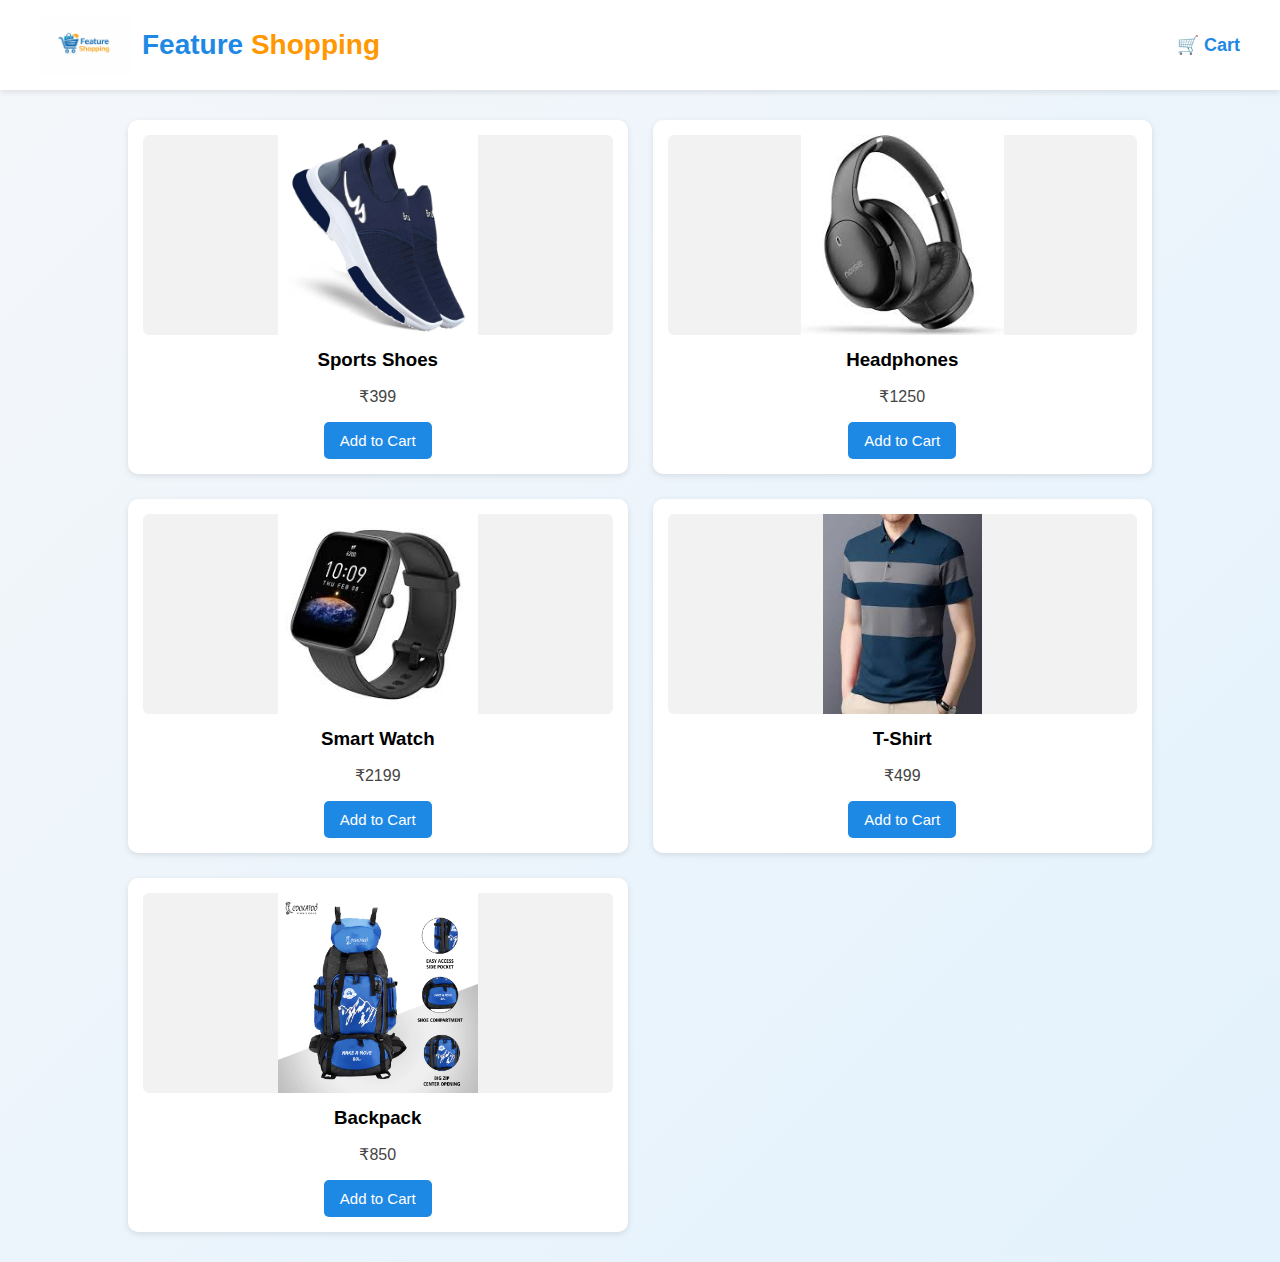
<file: index.html>
<!DOCTYPE html>
<html lang="en">
<head>
    <meta charset="UTF-8">
    <title>Feature Shopping</title>
    <link rel="stylesheet" href="style.css">
</head>
<body>

<header class="header">
    <div class="logo-area">
        <img src="images/logo.png" alt="Feature Shopping Logo" class="logo">
        <h1>
            <span class="feature">Feature</span>
            <span class="shopping">Shopping</span>
        </h1>
    </div>

    <div class="cart">
        <a href="cart.html" style="text-decoration:none; color:#1e88e5;">
            🛒 Cart
        </a>
    </div>
</header>

<!-- PRODUCTS -->
<div class="products">

    <div class="product">
        <img src="images/p1.jpg">
        <h3>Sports Shoes</h3>
        <p>₹399</p>
        <button onclick="addToCart('Sports Shoes', 399)">Add to Cart</button>
    </div>

    <div class="product">
        <img src="images/p2.jpg">
        <h3>Headphones</h3>
        <p>₹1250</p>
        <button onclick="addToCart('Headphones', 1250)">Add to Cart</button>
    </div>

    <div class="product">
        <img src="images/p3.jpg">
        <h3>Smart Watch</h3>
        <p>₹2199</p>
        <button onclick="addToCart('Smart Watch', 2199)">Add to Cart</button>
    </div>

    <div class="product">
        <img src="images/p4.jpg">
        <h3>T-Shirt</h3>
        <p>₹499</p>
        <button onclick="addToCart('T-Shirt', 499)">Add to Cart</button>
    </div>

    <div class="product">
        <img src="images/p5.jpg">
        <h3>Backpack</h3>
        <p>₹850</p>
        <button onclick="addToCart('Backpack', 850)">Add to Cart</button>
    </div>

</div>

<!-- JAVASCRIPT -->
<script>
    function addToCart(productName, price) {

        let cart = JSON.parse(localStorage.getItem("cart")) || [];

        let product = {
            name: productName,
            price: price
        };

        cart.push(product);

        localStorage.setItem("cart", JSON.stringify(cart));

        alert(productName + " added to cart!");
    }
</script>

</body>
</html>
</file>
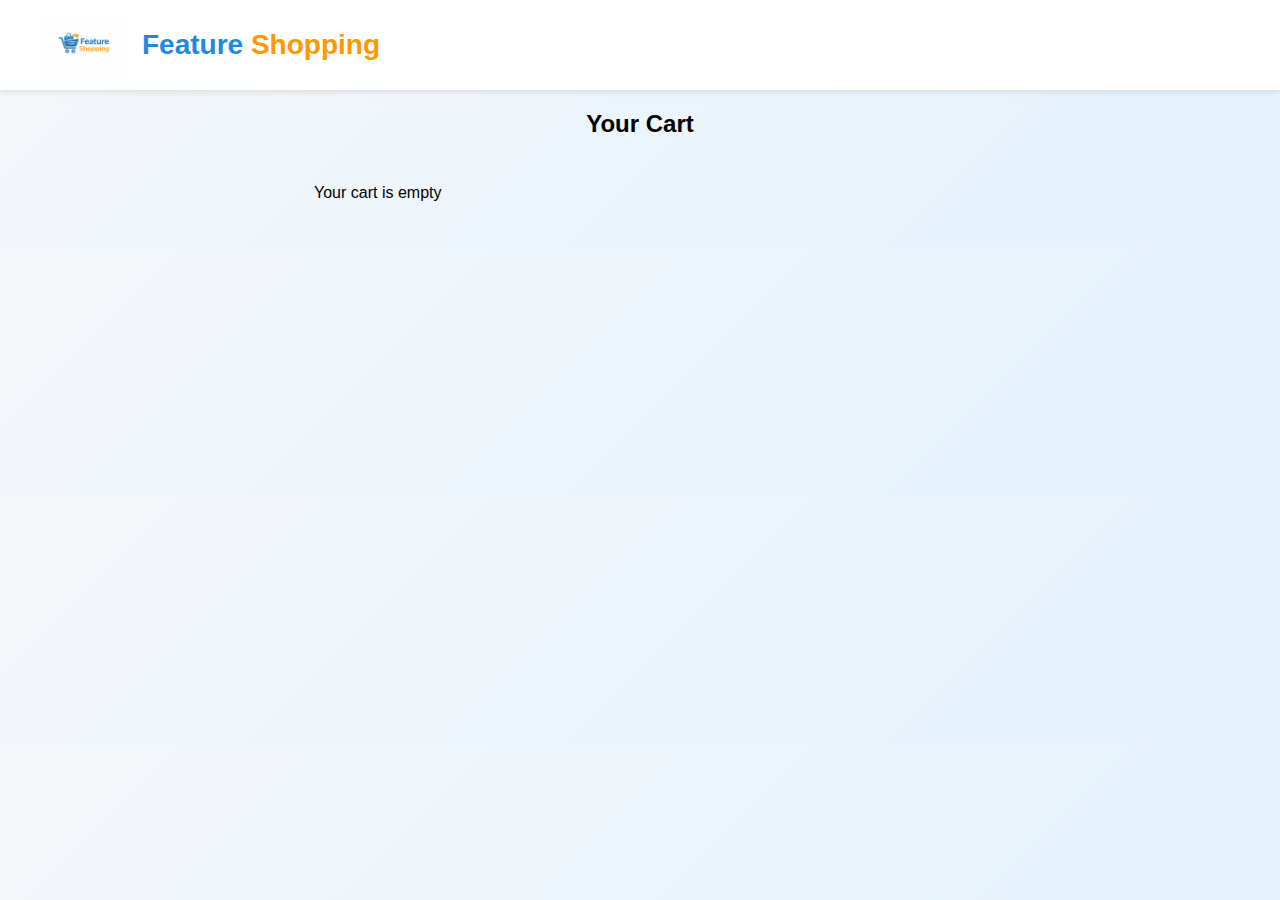
<file: cart.html>
<!DOCTYPE html>
<html lang="en">
<head>
    <meta charset="UTF-8">
    <title>Your Cart</title>
    <link rel="stylesheet" href="style.css">
</head>
<body>

<header class="header">
    <div class="logo-area">
        <img src="images/logo.png" class="logo">
        <h1>
            <span class="feature">Feature</span>
            <span class="shopping">Shopping</span>
        </h1>
    </div>
</header>

<h2 style="text-align:center; margin-top:20px;">Your Cart</h2>

<div id="cart-items" class="products"></div>

<h3 id="total" style="text-align:center;"></h3>

<script src="cart.js"></script>
</body>
</html>
</file>
<file: style.css>
body {
    font-family: Arial, sans-serif;
    margin: 0;
    background: linear-gradient(135deg, #f5f7fa, #e3f2fd);
}

/* HEADER */
.header {
    background: white;
    padding: 15px 40px;
    box-shadow: 0 2px 6px rgba(0,0,0,0.1);
    display: flex;
    justify-content: space-between;
    align-items: center;
}

.logo-area {
    display: flex;
    align-items: center;
    gap: 12px;
}

.logo-area img {
    width: 90px;
}

.logo-area h1 {
    margin: 0;
    font-size: 28px;
}

.feature {
    color: #1e88e5;
    font-weight: bold;
}

.shopping {
    color: #ff9800;
    font-weight: bold;
}

/* CART */
.cart {
    font-size: 18px;
    color: #1e88e5;
    font-weight: bold;
}

/* PRODUCTS GRID */
.products {
    display: grid;
    grid-template-columns: repeat(2, 1fr);
    gap: 25px;
    width: 80%;
    margin: 30px auto;
}

.product {
    background: white;
    padding: 15px;
    border-radius: 10px;
    box-shadow: 0 2px 6px rgba(0,0,0,0.1);
    text-align: center;
}

.product img {
    width: 100%;
    height: 200px;
    object-fit: contain;
    background: #f2f2f2;
    border-radius: 6px;
}

.product h3 {
    margin: 10px 0 5px;
}

.product p {
    font-size: 16px;
    color: #444;
}

button {
    background: #1e88e5;
    color: white;
    border: none;
    padding: 10px 16px;
    border-radius: 5px;
    cursor: pointer;
    font-size: 15px;
}

button:hover {
    background: #1565c0;
}
</file>
